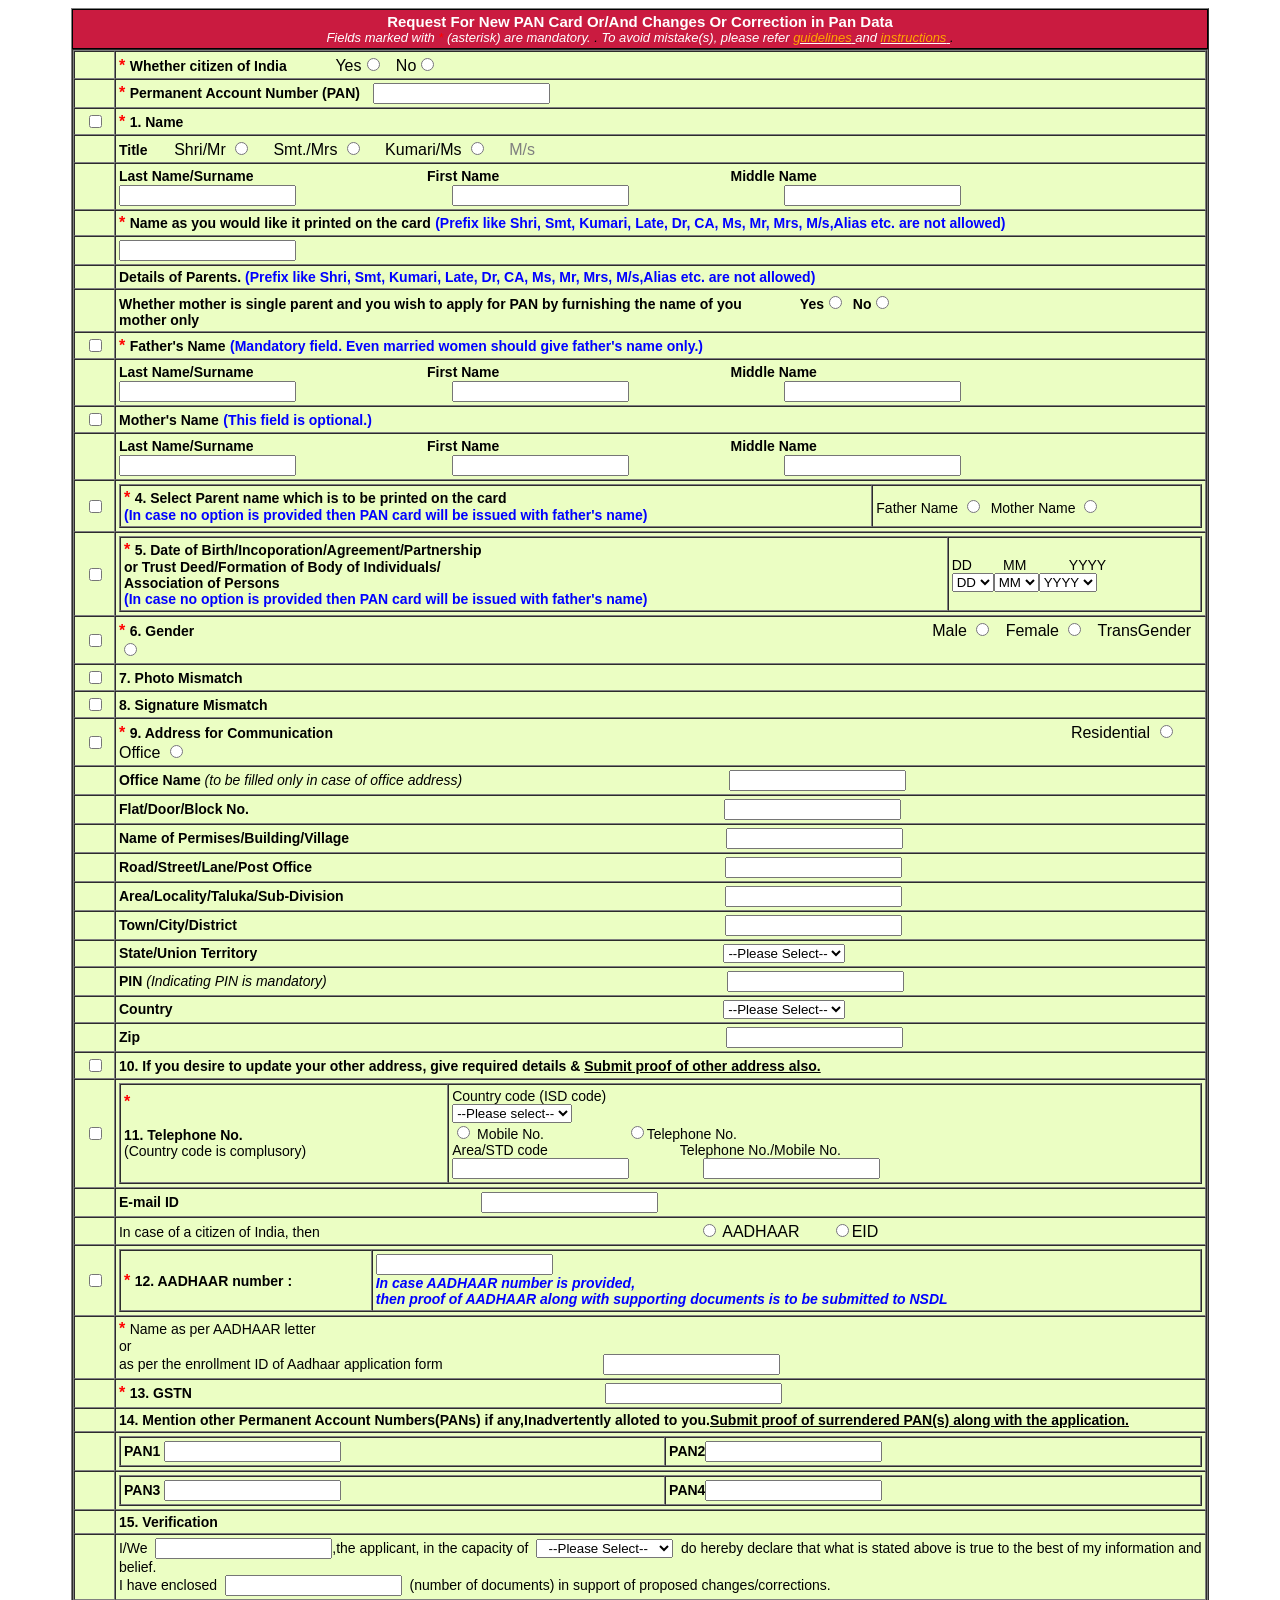
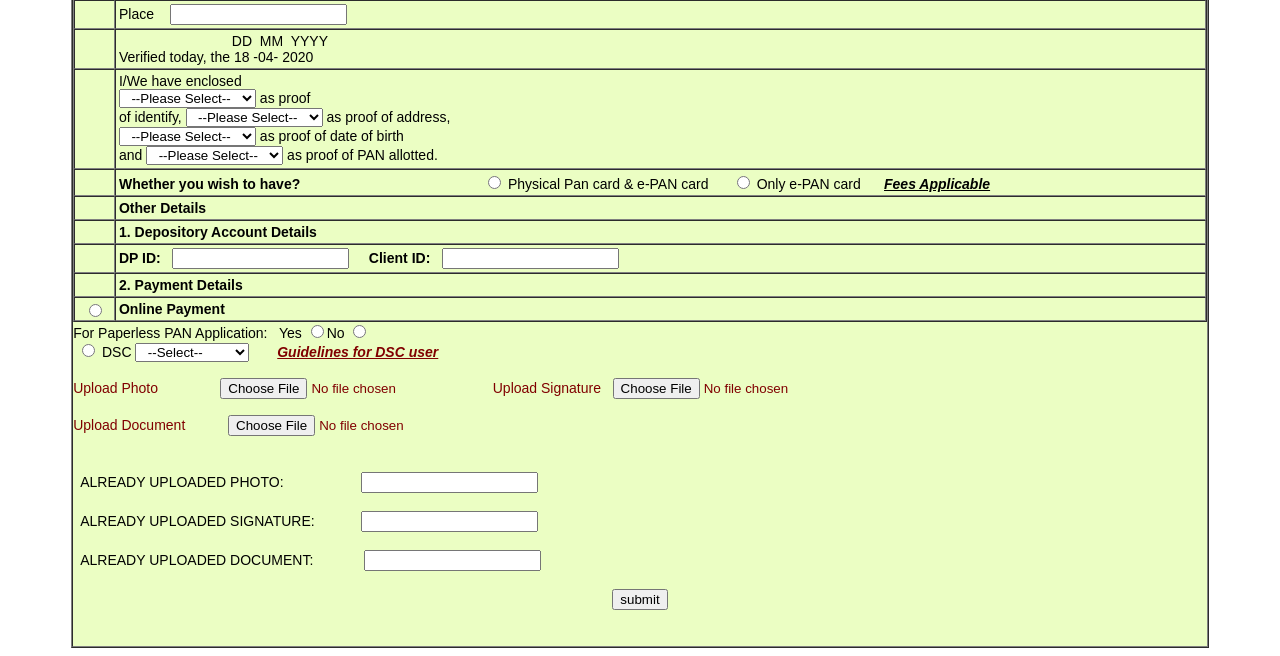
<file: Task_05/panCard.html>
<html>

<head>
	<title>New PAN card or/And changes or correction in Pan Data</title>
	<style>
		.header {
			border: 1px solid black;
			background-color: #ca1b40;
			color: white;
			height: 40px;
			font-family: Helvetica, Arial, sans-serif;
			font-size: 15;
		}

		body {
			font-family: Helvetica, Arial, sans-serif;
		}
	</style>
</head>

<body>
	<table width="90%" border="1px solid black" cellpadding="0" cellspacing="0" align="center"
		style="background-color:#EBFEC3">
		<tr>
			<td class="header" colspan="2" align="center"><b>Request For New PAN Card Or/And Changes Or Correction in
					Pan Data</b><br>
				<font style="font-size:13"><i>Fields marked with <font style="color:red">*</font> (asterisk) are
						mandatory.<font style="color:black"> .</font> To avoid mistake(s), please refer <u>
							<font style="color:orange">guidelines</font>
						</u> and <u>
							<font style="color:orange">instructions</font>
						</u>
						<font style="color:black">.</font><i></font>
			</td>
		</tr>
		<tr>
			<td COLSPAN='2'>
				<table WIDTH='100%' BORDER='1' CELLSPACING='0' CELLPADDING='3' style="background-color:#EBFEC3">
					<tr>
						<td width='2%'></td>
						<td width='60%'><B>
								<font style="color:red">*</font>
								<font style="font-size:14px"> Whether citizen of India</font>
							</B>&nbsp;&nbsp;&nbsp;&nbsp;&nbsp;&nbsp;&nbsp;&nbsp;&nbsp;
							Yes<input type="radio">&nbsp;&nbsp;
							No<input type="radio">
						</td>
					</tr>
					<tr>
						<td width='2%'></td>
						<td width='60%'><B>
								<font style="color:red">*</font>
								<font style="font-size:14px"> Permanent Account Number (PAN)</font>
							</B>&nbsp;
							<input type="textbox">
						</td>
					</tr>
					<tr>
						<td width='2%'>
							<center><input type="checkbox"></center>
						</td>
						<td width='60%'><B>
								<font style="color:red">*</font>
								<font style="font-size:14px"> 1. Name</font>
							</B>
						</td>
					</tr>
					<tr>
						<td width='2%'></td>
						<td width='60%'><B>
								<font style="font-size:14px">Title</font>
							</B>&nbsp;&nbsp;&nbsp;&nbsp;
							Shri/Mr&nbsp;<input type="radio">&nbsp;&nbsp;&nbsp;&nbsp;
							Smt./Mrs&nbsp;<input type="radio">&nbsp;&nbsp;&nbsp;&nbsp;
							Kumari/Ms&nbsp;<input type="radio">&nbsp;&nbsp;&nbsp;&nbsp;
							<font style="color:grey">M/s
						</td>
					</tr>
					<tr>
						<td width='2%'></td>
						<td width='60%'><B>
								<font style="font-size:14px"> Last Name/Surname</font>
							</B>&nbsp;&nbsp;&nbsp;&nbsp;&nbsp;&nbsp;&nbsp;&nbsp;&nbsp;&nbsp;&nbsp;&nbsp;&nbsp;&nbsp;&nbsp;&nbsp;&nbsp;&nbsp;&nbsp;&nbsp;&nbsp;&nbsp;&nbsp;&nbsp;&nbsp;&nbsp;&nbsp;&nbsp;&nbsp;&nbsp;&nbsp;&nbsp;&nbsp;&nbsp;&nbsp;&nbsp;&nbsp;<B>
								<font style="font-size:14px"> First Name</font>
							</B>&nbsp;&nbsp;&nbsp;&nbsp;&nbsp;&nbsp;&nbsp;&nbsp;&nbsp;&nbsp;&nbsp;&nbsp;&nbsp;&nbsp;&nbsp;&nbsp;&nbsp;&nbsp;&nbsp;&nbsp;&nbsp;&nbsp;&nbsp;&nbsp;&nbsp;&nbsp;&nbsp;&nbsp;&nbsp;&nbsp;&nbsp;&nbsp;&nbsp;&nbsp;&nbsp;&nbsp;&nbsp;&nbsp;&nbsp;&nbsp;&nbsp;&nbsp;&nbsp;&nbsp;&nbsp;&nbsp;&nbsp;&nbsp;&nbsp;&nbsp;<B>
								<font style="font-size:14px"> Middle Name</font>
							</B><br>
							<input
								type="textbox">&nbsp;&nbsp;&nbsp;&nbsp;&nbsp;&nbsp;&nbsp;&nbsp;&nbsp;&nbsp;&nbsp;&nbsp;&nbsp;&nbsp;&nbsp;&nbsp;&nbsp;&nbsp;&nbsp;&nbsp;&nbsp;&nbsp;&nbsp;&nbsp;&nbsp;&nbsp;&nbsp;&nbsp;&nbsp;&nbsp;&nbsp;&nbsp;&nbsp;&nbsp;&nbsp;<input
								type="textbox">&nbsp;&nbsp;&nbsp;&nbsp;&nbsp;&nbsp;&nbsp;&nbsp;&nbsp;&nbsp;&nbsp;&nbsp;&nbsp;&nbsp;&nbsp;&nbsp;&nbsp;&nbsp;&nbsp;&nbsp;&nbsp;&nbsp;&nbsp;&nbsp;&nbsp;&nbsp;&nbsp;&nbsp;&nbsp;&nbsp;&nbsp;&nbsp;&nbsp;&nbsp;&nbsp;<input
								type="textbox">
						</td>
					</tr>
					<tr>
						<td width='2%'></td>
						<td width='60%'><B>
								<font style="color:red">*</font>
								<font style="font-size:14px"> Name as you would like it printed on the card</font>
								<font style="font-size:14px;color:blue"> (Prefix like Shri, Smt, Kumari, Late, Dr, CA,
									Ms, Mr, Mrs, M/s,Alias etc. are not allowed)</font>
							</B>
						</td>
					</tr>
					<tr>
						<td width='2%'></td>
						<td><input type="textbox">
						</td>
					</tr>
					<tr>
						<td width='2%'></td>
						<td width='60%'><B>
								<font style="font-size:14px"> Details of Parents. </font>
								<font style="color:blue;font-size:14px"> (Prefix like Shri, Smt, Kumari, Late, Dr, CA,
									Ms, Mr, Mrs, M/s,Alias etc. are not allowed)</font>
							</B>
						</td>
					</tr>
					<tr>
						<td width='2%'></td>
						<td width='60%'><B>
								<font style="font-size:14px"> Whether mother is single parent and you wish to apply for
									PAN by furnishing the name of you
									&nbsp;&nbsp;&nbsp;&nbsp;&nbsp;&nbsp;&nbsp;&nbsp;&nbsp;&nbsp;&nbsp;&nbsp;&nbsp;&nbsp;Yes<input
										type="radio">&nbsp;&nbsp;No<input type="radio">&nbsp;&nbsp;<br> mother only
								</font>
							</B>
						</td>
					</tr>
					<tr>
						<td width='2%'>
							<center><input type="checkbox"></center>
						</td>
						<td width='60%'><B>
								<font style="color:red">*</font>
								<font style="font-size:14px"> Father's Name</font>
								<font style="color:blue;font-size:14px">(Mandatory field. Even married women should give
									father's name only.)</font>
							</B>
						</td>
					</tr>
					<tr>
						<td width='2%'></td>
						<td width='60%'><B>
								<font style="font-size:14px"> Last Name/Surname</font>
							</B>&nbsp;&nbsp;&nbsp;&nbsp;&nbsp;&nbsp;&nbsp;&nbsp;&nbsp;&nbsp;&nbsp;&nbsp;&nbsp;&nbsp;&nbsp;&nbsp;&nbsp;&nbsp;&nbsp;&nbsp;&nbsp;&nbsp;&nbsp;&nbsp;&nbsp;&nbsp;&nbsp;&nbsp;&nbsp;&nbsp;&nbsp;&nbsp;&nbsp;&nbsp;&nbsp;&nbsp;&nbsp;<B>
								<font style="font-size:14px"> First Name</font>
							</B>&nbsp;&nbsp;&nbsp;&nbsp;&nbsp;&nbsp;&nbsp;&nbsp;&nbsp;&nbsp;&nbsp;&nbsp;&nbsp;&nbsp;&nbsp;&nbsp;&nbsp;&nbsp;&nbsp;&nbsp;&nbsp;&nbsp;&nbsp;&nbsp;&nbsp;&nbsp;&nbsp;&nbsp;&nbsp;&nbsp;&nbsp;&nbsp;&nbsp;&nbsp;&nbsp;&nbsp;&nbsp;&nbsp;&nbsp;&nbsp;&nbsp;&nbsp;&nbsp;&nbsp;&nbsp;&nbsp;&nbsp;&nbsp;&nbsp;&nbsp;<B>
								<font style="font-size:14px"> Middle Name</font>
							</B><br>
							<input
								type="textbox">&nbsp;&nbsp;&nbsp;&nbsp;&nbsp;&nbsp;&nbsp;&nbsp;&nbsp;&nbsp;&nbsp;&nbsp;&nbsp;&nbsp;&nbsp;&nbsp;&nbsp;&nbsp;&nbsp;&nbsp;&nbsp;&nbsp;&nbsp;&nbsp;&nbsp;&nbsp;&nbsp;&nbsp;&nbsp;&nbsp;&nbsp;&nbsp;&nbsp;&nbsp;&nbsp;<input
								type="textbox">&nbsp;&nbsp;&nbsp;&nbsp;&nbsp;&nbsp;&nbsp;&nbsp;&nbsp;&nbsp;&nbsp;&nbsp;&nbsp;&nbsp;&nbsp;&nbsp;&nbsp;&nbsp;&nbsp;&nbsp;&nbsp;&nbsp;&nbsp;&nbsp;&nbsp;&nbsp;&nbsp;&nbsp;&nbsp;&nbsp;&nbsp;&nbsp;&nbsp;&nbsp;&nbsp;<input
								type="textbox">
						</td>
					</tr>
					<tr>
						<td width='2%'>
							<center><input type="checkbox"></center>
						</td>
						<td width='60%'><B>
								<font style="font-size:14px"> Mother's Name</font>
								<font style="color:blue;font-size:14px">(This field is optional.)</font>
							</B>
						</td>
					</tr>
					<tr>
						<td width='2%'></td>
						<td width='60%'><B>
								<font style="font-size:14px"> Last Name/Surname</font>
							</B>&nbsp;&nbsp;&nbsp;&nbsp;&nbsp;&nbsp;&nbsp;&nbsp;&nbsp;&nbsp;&nbsp;&nbsp;&nbsp;&nbsp;&nbsp;&nbsp;&nbsp;&nbsp;&nbsp;&nbsp;&nbsp;&nbsp;&nbsp;&nbsp;&nbsp;&nbsp;&nbsp;&nbsp;&nbsp;&nbsp;&nbsp;&nbsp;&nbsp;&nbsp;&nbsp;&nbsp;&nbsp;<B>
								<font style="font-size:14px"> First Name</font>
							</B>&nbsp;&nbsp;&nbsp;&nbsp;&nbsp;&nbsp;&nbsp;&nbsp;&nbsp;&nbsp;&nbsp;&nbsp;&nbsp;&nbsp;&nbsp;&nbsp;&nbsp;&nbsp;&nbsp;&nbsp;&nbsp;&nbsp;&nbsp;&nbsp;&nbsp;&nbsp;&nbsp;&nbsp;&nbsp;&nbsp;&nbsp;&nbsp;&nbsp;&nbsp;&nbsp;&nbsp;&nbsp;&nbsp;&nbsp;&nbsp;&nbsp;&nbsp;&nbsp;&nbsp;&nbsp;&nbsp;&nbsp;&nbsp;&nbsp;&nbsp;<B>
								<font style="font-size:14px"> Middle Name</font>
							</B><br>
							<input
								type="textbox">&nbsp;&nbsp;&nbsp;&nbsp;&nbsp;&nbsp;&nbsp;&nbsp;&nbsp;&nbsp;&nbsp;&nbsp;&nbsp;&nbsp;&nbsp;&nbsp;&nbsp;&nbsp;&nbsp;&nbsp;&nbsp;&nbsp;&nbsp;&nbsp;&nbsp;&nbsp;&nbsp;&nbsp;&nbsp;&nbsp;&nbsp;&nbsp;&nbsp;&nbsp;&nbsp;<input
								type="textbox">&nbsp;&nbsp;&nbsp;&nbsp;&nbsp;&nbsp;&nbsp;&nbsp;&nbsp;&nbsp;&nbsp;&nbsp;&nbsp;&nbsp;&nbsp;&nbsp;&nbsp;&nbsp;&nbsp;&nbsp;&nbsp;&nbsp;&nbsp;&nbsp;&nbsp;&nbsp;&nbsp;&nbsp;&nbsp;&nbsp;&nbsp;&nbsp;&nbsp;&nbsp;&nbsp;<input
								type="textbox">
						</td>
					</tr>
					<tr>
						<td width='2%'>
							<center><input type="checkbox"></center>
						</td>
						<td width='60%' <td width='60%' COLSPAN='2'>
							<TABLE WIDTH='100%' BORDER='1' CELLSPACING='0' CELLPADDING='3'>
								<tr>
									<td><B>
											<font style="color:red">*</font>
											<font style="font-size:14px"> 4. Select Parent name which is to be printed
												on the card</font><br>
											<font style="color:blue;font-size:14px">(In case no option is provided then
												PAN card will be issued with father's name)</font>
										</B></td>
									<td>
										<font style="font-size:14px">Father Name&nbsp;<input
												type="radio">&nbsp;&nbsp;Mother Name&nbsp;</font><input
											type="radio"><br>
									</td>
						</td>
					</tr>
				</table>
		<tr>
			<td width='2%'>
				<center><input type="checkbox"></center>
			</td>
			<td width='60%' <td width='60%' COLSPAN='2'>
				<TABLE WIDTH='100%' BORDER='1' CELLSPACING='0' CELLPADDING='3'>
					<tr>
						<td><B>
								<font style="color:red">*</font>
								<font style="font-size:14px"> 5. Date of Birth/Incoporation/Agreement/Partnership<br>or
									Trust Deed/Formation of Body of Individuals/<br>Association of Persons</font><br>
								<font style="color:blue;font-size:14px">(In case no option is provided then PAN card
									will be issued with father's name)</font>
							</B></td>
						<td>
							<font style="font-size:14px">
								DD&nbsp;&nbsp;&nbsp;&nbsp;&nbsp;&nbsp;&nbsp;&nbsp;MM&nbsp;&nbsp;&nbsp;&nbsp;&nbsp;&nbsp;&nbsp;&nbsp;&nbsp;&nbsp;&nbsp;YYYY<br><select>
									<option>DD</option>
								</select><select>
									<option>MM</option>
								</select><select>
									<option>YYYY</option>
								</select>
						</td>
			</td>
		</tr>
	</table>
	<tr>
		<td width='2%'>
			<center><input type="checkbox"></center>
		</td>
		<td width='60%'><B>
				<font style="color:red">*</font>
				<font style="font-size:14px">6. Gender</font>
			</B>&nbsp;&nbsp;&nbsp;&nbsp;&nbsp;&nbsp;&nbsp;&nbsp;&nbsp;&nbsp;&nbsp;&nbsp;&nbsp;&nbsp;&nbsp;&nbsp;&nbsp;&nbsp;&nbsp;&nbsp;&nbsp;&nbsp;&nbsp;&nbsp;&nbsp;&nbsp;&nbsp;&nbsp;&nbsp;&nbsp;&nbsp;&nbsp;&nbsp;&nbsp;&nbsp;&nbsp;&nbsp;&nbsp;&nbsp;&nbsp;&nbsp;&nbsp;&nbsp;&nbsp;&nbsp;&nbsp;&nbsp;&nbsp;&nbsp;&nbsp;&nbsp;&nbsp;&nbsp;&nbsp;&nbsp;&nbsp;&nbsp;&nbsp;&nbsp;&nbsp;&nbsp;&nbsp;&nbsp;&nbsp;&nbsp;&nbsp;&nbsp;&nbsp;&nbsp;&nbsp;&nbsp;&nbsp;&nbsp;&nbsp;&nbsp;&nbsp;&nbsp;&nbsp;&nbsp;&nbsp;&nbsp;&nbsp;&nbsp;&nbsp;&nbsp;&nbsp;&nbsp;&nbsp;&nbsp;&nbsp;&nbsp;&nbsp;&nbsp;&nbsp;&nbsp;&nbsp;&nbsp;&nbsp;&nbsp;&nbsp;&nbsp;&nbsp;&nbsp;&nbsp;&nbsp;&nbsp;&nbsp;&nbsp;&nbsp;&nbsp;&nbsp;&nbsp;&nbsp;&nbsp;&nbsp;&nbsp;&nbsp;&nbsp;&nbsp;&nbsp;&nbsp;&nbsp;&nbsp;&nbsp;&nbsp;&nbsp;&nbsp;&nbsp;&nbsp;&nbsp;&nbsp;&nbsp;&nbsp;&nbsp;&nbsp;&nbsp;&nbsp;&nbsp;&nbsp;&nbsp;&nbsp;&nbsp;&nbsp;&nbsp;&nbsp;&nbsp;&nbsp;&nbsp;&nbsp;&nbsp;&nbsp;&nbsp;&nbsp;&nbsp;&nbsp;&nbsp;&nbsp;&nbsp;&nbsp;&nbsp;&nbsp;&nbsp;&nbsp;&nbsp;
			Male&nbsp;<input type="radio">&nbsp;&nbsp;
			Female&nbsp;<input type="radio">&nbsp;&nbsp;
			TransGender&nbsp;<input type="radio">&nbsp;&nbsp;
		</td>
	</tr>
	<tr>
		<td width='2%'>
			<center><input type="checkbox"></center>
		</td>
		<td width='60%'><B>
				<font style="font-size:14px">7. Photo Mismatch</font>
			</B>
		</td>
	</tr>
	<tr>
		<td width='2%'>
			<center><input type="checkbox"></center>
		</td>
		<td width='60%'><B>
				<font style="font-size:14px">8. Signature Mismatch</font>
			</B>
		</td>
	</tr>
	<tr>
		<td width='2%'>
			<center><input type="checkbox"></center>
		</td>
		<td width='60%'><B>
				<font style="color:red">*</font>
				<font style="font-size:14px">9. Address for Communication</font>
			</B>&nbsp;&nbsp;&nbsp;&nbsp;&nbsp;&nbsp;&nbsp;&nbsp;&nbsp;&nbsp;&nbsp;&nbsp;&nbsp;&nbsp;&nbsp;&nbsp;&nbsp;&nbsp;&nbsp;&nbsp;&nbsp;&nbsp;&nbsp;&nbsp;&nbsp;&nbsp;&nbsp;&nbsp;&nbsp;&nbsp;&nbsp;&nbsp;&nbsp;&nbsp;&nbsp;&nbsp;&nbsp;&nbsp;&nbsp;&nbsp;&nbsp;&nbsp;&nbsp;&nbsp;&nbsp;&nbsp;&nbsp;&nbsp;&nbsp;&nbsp;&nbsp;&nbsp;&nbsp;&nbsp;&nbsp;&nbsp;&nbsp;&nbsp;&nbsp;&nbsp;&nbsp;&nbsp;&nbsp;&nbsp;&nbsp;&nbsp;&nbsp;&nbsp;&nbsp;&nbsp;&nbsp;&nbsp;&nbsp;&nbsp;&nbsp;&nbsp;&nbsp;&nbsp;&nbsp;&nbsp;&nbsp;&nbsp;&nbsp;&nbsp;&nbsp;&nbsp;&nbsp;&nbsp;&nbsp;&nbsp;&nbsp;&nbsp;&nbsp;&nbsp;&nbsp;&nbsp;&nbsp;&nbsp;&nbsp;&nbsp;&nbsp;&nbsp;&nbsp;&nbsp;&nbsp;&nbsp;&nbsp;&nbsp;&nbsp;&nbsp;&nbsp;&nbsp;&nbsp;&nbsp;&nbsp;&nbsp;&nbsp;&nbsp;&nbsp;&nbsp;&nbsp;&nbsp;&nbsp;&nbsp;&nbsp;&nbsp;&nbsp;&nbsp;&nbsp;&nbsp;&nbsp;&nbsp;&nbsp;&nbsp;&nbsp;&nbsp;&nbsp;&nbsp;&nbsp;&nbsp;&nbsp;&nbsp;&nbsp;&nbsp;&nbsp;&nbsp;&nbsp;&nbsp;&nbsp;&nbsp;&nbsp;&nbsp;&nbsp;&nbsp;&nbsp;&nbsp;&nbsp;&nbsp;&nbsp;&nbsp;&nbsp;&nbsp;&nbsp;&nbsp;
			Residential&nbsp;<input type="radio">&nbsp;&nbsp;
			Office&nbsp;<input type="radio">&nbsp;&nbsp;
		</td>
	</tr>
	<tr>
		<td width='2%'></td>
		<td width='60%'><B>
				<font style="font-size:14px">Office Name
			</B><i>(to be filled only in case of office address)</i></font>
			&nbsp;&nbsp;&nbsp;&nbsp;&nbsp;&nbsp;&nbsp;&nbsp;&nbsp;&nbsp;&nbsp;&nbsp;&nbsp;&nbsp;&nbsp;&nbsp;&nbsp;&nbsp;&nbsp;&nbsp;&nbsp;&nbsp;&nbsp;&nbsp;&nbsp;&nbsp;&nbsp;&nbsp;&nbsp;&nbsp;&nbsp;&nbsp;&nbsp;&nbsp;&nbsp;&nbsp;&nbsp;&nbsp;&nbsp;&nbsp;&nbsp;&nbsp;&nbsp;&nbsp;&nbsp;&nbsp;&nbsp;&nbsp;&nbsp;&nbsp;&nbsp;&nbsp;&nbsp;&nbsp;&nbsp;&nbsp;&nbsp;&nbsp;
			<input type="textbox"></td>
	</tr>
	<tr>
		<td width='2%'></td>
		<td width='60%'><B>
				<font style="font-size:14px">Flat/Door/Block No.
			</B></font>
			&nbsp;&nbsp;&nbsp;&nbsp;&nbsp;&nbsp;&nbsp;&nbsp;&nbsp;&nbsp;&nbsp;&nbsp;&nbsp;&nbsp;&nbsp;&nbsp;&nbsp;&nbsp;&nbsp;&nbsp;&nbsp;&nbsp;&nbsp;&nbsp;&nbsp;&nbsp;&nbsp;&nbsp;&nbsp;&nbsp;&nbsp;&nbsp;&nbsp;&nbsp;&nbsp;&nbsp;&nbsp;&nbsp;&nbsp;&nbsp;&nbsp;&nbsp;&nbsp;&nbsp;&nbsp;&nbsp;&nbsp;&nbsp;&nbsp;&nbsp;&nbsp;&nbsp;&nbsp;&nbsp;&nbsp;&nbsp;&nbsp;&nbsp;&nbsp;&nbsp;&nbsp;&nbsp;&nbsp;&nbsp;&nbsp;&nbsp;&nbsp;&nbsp;&nbsp;&nbsp;&nbsp;&nbsp;&nbsp;&nbsp;&nbsp;&nbsp;&nbsp;&nbsp;&nbsp;&nbsp;&nbsp;&nbsp;&nbsp;&nbsp;&nbsp;&nbsp;&nbsp;&nbsp;&nbsp;&nbsp;&nbsp;&nbsp;&nbsp;&nbsp;&nbsp;&nbsp;&nbsp;&nbsp;&nbsp;&nbsp;&nbsp;&nbsp;&nbsp;&nbsp;&nbsp;
			<input type="textbox"></td>
	</tr>
	<tr>
		<td width='2%'></td>
		<td width='60%'><B>
				<font style="font-size:14px">Name of Permises/Building/Village
			</B></font>
			&nbsp;&nbsp;&nbsp;&nbsp;&nbsp;&nbsp;&nbsp;&nbsp;&nbsp;&nbsp;&nbsp;&nbsp;&nbsp;&nbsp;&nbsp;&nbsp;&nbsp;&nbsp;&nbsp;&nbsp;&nbsp;&nbsp;&nbsp;&nbsp;&nbsp;&nbsp;&nbsp;&nbsp;&nbsp;&nbsp;&nbsp;&nbsp;&nbsp;&nbsp;&nbsp;&nbsp;&nbsp;&nbsp;&nbsp;&nbsp;&nbsp;&nbsp;&nbsp;&nbsp;&nbsp;&nbsp;&nbsp;&nbsp;&nbsp;&nbsp;&nbsp;&nbsp;&nbsp;&nbsp;&nbsp;&nbsp;&nbsp;&nbsp;&nbsp;&nbsp;&nbsp;&nbsp;&nbsp;&nbsp;&nbsp;&nbsp;&nbsp;&nbsp;&nbsp;&nbsp;&nbsp;&nbsp;&nbsp;&nbsp;&nbsp;&nbsp;&nbsp;&nbsp;&nbsp;&nbsp;&nbsp;&nbsp;&nbsp;
			<input type="textbox"></td>
	</tr>
	<tr>
		<td width='2%'></td>
		<td width='60%'><B>
				<font style="font-size:14px">Road/Street/Lane/Post Office
			</B></font>
			&nbsp;&nbsp;&nbsp;&nbsp;&nbsp;&nbsp;&nbsp;&nbsp;&nbsp;&nbsp;&nbsp;&nbsp;&nbsp;&nbsp;&nbsp;&nbsp;&nbsp;&nbsp;&nbsp;&nbsp;&nbsp;&nbsp;&nbsp;&nbsp;&nbsp;&nbsp;&nbsp;&nbsp;&nbsp;&nbsp;&nbsp;&nbsp;&nbsp;&nbsp;&nbsp;&nbsp;&nbsp;&nbsp;&nbsp;&nbsp;&nbsp;&nbsp;&nbsp;&nbsp;&nbsp;&nbsp;&nbsp;&nbsp;&nbsp;&nbsp;&nbsp;&nbsp;&nbsp;&nbsp;&nbsp;&nbsp;&nbsp;&nbsp;&nbsp;&nbsp;&nbsp;&nbsp;&nbsp;&nbsp;&nbsp;&nbsp;&nbsp;&nbsp;&nbsp;&nbsp;&nbsp;&nbsp;&nbsp;&nbsp;&nbsp;&nbsp;&nbsp;&nbsp;&nbsp;&nbsp;&nbsp;&nbsp;&nbsp;&nbsp;&nbsp;&nbsp;&nbsp;&nbsp;&nbsp;&nbsp;&nbsp;
			<input type="textbox"></td>
	</tr>
	<tr>
		<td width='2%'></td>
		<td width='60%'><B>
				<font style="font-size:14px">Area/Locality/Taluka/Sub-Division
			</B></font>
			&nbsp;&nbsp;&nbsp;&nbsp;&nbsp;&nbsp;&nbsp;&nbsp;&nbsp;&nbsp;&nbsp;&nbsp;&nbsp;&nbsp;&nbsp;&nbsp;&nbsp;&nbsp;&nbsp;&nbsp;&nbsp;&nbsp;&nbsp;&nbsp;&nbsp;&nbsp;&nbsp;&nbsp;&nbsp;&nbsp;&nbsp;&nbsp;&nbsp;&nbsp;&nbsp;&nbsp;&nbsp;&nbsp;&nbsp;&nbsp;&nbsp;&nbsp;&nbsp;&nbsp;&nbsp;&nbsp;&nbsp;&nbsp;&nbsp;&nbsp;&nbsp;&nbsp;&nbsp;&nbsp;&nbsp;&nbsp;&nbsp;&nbsp;&nbsp;&nbsp;&nbsp;&nbsp;&nbsp;&nbsp;&nbsp;&nbsp;&nbsp;&nbsp;&nbsp;&nbsp;&nbsp;&nbsp;&nbsp;&nbsp;&nbsp;&nbsp;&nbsp;&nbsp;&nbsp;&nbsp;&nbsp;&nbsp;&nbsp;&nbsp;
			<input type="textbox"></td>
	</tr>
	<tr>
		<td width='2%'></td>
		<td width='60%'><B>
				<font style="font-size:14px">Town/City/District
			</B></font>
			&nbsp;&nbsp;&nbsp;&nbsp;&nbsp;&nbsp;&nbsp;&nbsp;&nbsp;&nbsp;&nbsp;&nbsp;&nbsp;&nbsp;&nbsp;&nbsp;&nbsp;&nbsp;&nbsp;&nbsp;&nbsp;&nbsp;&nbsp;&nbsp;&nbsp;&nbsp;&nbsp;&nbsp;&nbsp;&nbsp;&nbsp;&nbsp;&nbsp;&nbsp;&nbsp;&nbsp;&nbsp;&nbsp;&nbsp;&nbsp;&nbsp;&nbsp;&nbsp;&nbsp;&nbsp;&nbsp;&nbsp;&nbsp;&nbsp;&nbsp;&nbsp;&nbsp;&nbsp;&nbsp;&nbsp;&nbsp;&nbsp;&nbsp;&nbsp;&nbsp;&nbsp;&nbsp;&nbsp;&nbsp;&nbsp;&nbsp;&nbsp;&nbsp;&nbsp;&nbsp;&nbsp;&nbsp;&nbsp;&nbsp;&nbsp;&nbsp;&nbsp;&nbsp;&nbsp;&nbsp;&nbsp;&nbsp;&nbsp;&nbsp;&nbsp;&nbsp;&nbsp;&nbsp;&nbsp;&nbsp;&nbsp;&nbsp;&nbsp;&nbsp;&nbsp;&nbsp;&nbsp;&nbsp;&nbsp;&nbsp;&nbsp;&nbsp;&nbsp;&nbsp;&nbsp;&nbsp;&nbsp;&nbsp;
			<input type="textbox"></td>
	</tr>
	<tr>
		<td width='2%'></td>
		<td width='60%'><B>
				<font style="font-size:14px">State/Union Territory
			</B></font>
			&nbsp;&nbsp;&nbsp;&nbsp;&nbsp;&nbsp;&nbsp;&nbsp;&nbsp;&nbsp;&nbsp;&nbsp;&nbsp;&nbsp;&nbsp;&nbsp;&nbsp;&nbsp;&nbsp;&nbsp;&nbsp;&nbsp;&nbsp;&nbsp;&nbsp;&nbsp;&nbsp;&nbsp;&nbsp;&nbsp;&nbsp;&nbsp;&nbsp;&nbsp;&nbsp;&nbsp;&nbsp;&nbsp;&nbsp;&nbsp;&nbsp;&nbsp;&nbsp;&nbsp;&nbsp;&nbsp;&nbsp;&nbsp;&nbsp;&nbsp;&nbsp;&nbsp;&nbsp;&nbsp;&nbsp;&nbsp;&nbsp;&nbsp;&nbsp;&nbsp;&nbsp;&nbsp;&nbsp;&nbsp;&nbsp;&nbsp;&nbsp;&nbsp;&nbsp;&nbsp;&nbsp;&nbsp;&nbsp;&nbsp;&nbsp;&nbsp;&nbsp;&nbsp;&nbsp;&nbsp;&nbsp;&nbsp;&nbsp;&nbsp;&nbsp;&nbsp;&nbsp;&nbsp;&nbsp;&nbsp;&nbsp;&nbsp;&nbsp;&nbsp;&nbsp;&nbsp;&nbsp;&nbsp;&nbsp;&nbsp;&nbsp;&nbsp;&nbsp;
			<select>
				<option>--Please Select--</option>
			</select></td>
	</tr>
	<tr>
		<td width='2%'></td>
		<td width='60%'><B>
				<font style="font-size:14px">PIN
			</B><i>(Indicating PIN is mandatory)</i></font>
			&nbsp;&nbsp;&nbsp;&nbsp;&nbsp;&nbsp;&nbsp;&nbsp;&nbsp;&nbsp;&nbsp;&nbsp;&nbsp;&nbsp;&nbsp;&nbsp;&nbsp;&nbsp;&nbsp;&nbsp;&nbsp;&nbsp;&nbsp;&nbsp;&nbsp;&nbsp;&nbsp;&nbsp;&nbsp;&nbsp;&nbsp;&nbsp;&nbsp;&nbsp;&nbsp;&nbsp;&nbsp;&nbsp;&nbsp;&nbsp;&nbsp;&nbsp;&nbsp;&nbsp;&nbsp;&nbsp;&nbsp;&nbsp;&nbsp;&nbsp;&nbsp;&nbsp;&nbsp;&nbsp;&nbsp;&nbsp;&nbsp;&nbsp;&nbsp;&nbsp;&nbsp;&nbsp;&nbsp;&nbsp;&nbsp;&nbsp;&nbsp;&nbsp;&nbsp;&nbsp;&nbsp;&nbsp;&nbsp;&nbsp;&nbsp;&nbsp;&nbsp;&nbsp;&nbsp;&nbsp;&nbsp;&nbsp;&nbsp;&nbsp;&nbsp;&nbsp;&nbsp;&nbsp;
			<input type="textbox"></td>
	</tr>
	<tr>
		<td width='2%'></td>
		<td width='60%'><B>
				<font style="font-size:14px">Country
			</b></font>
			&nbsp;&nbsp;&nbsp;&nbsp;&nbsp;&nbsp;&nbsp;&nbsp;&nbsp;&nbsp;&nbsp;&nbsp;&nbsp;&nbsp;&nbsp;&nbsp;&nbsp;&nbsp;&nbsp;&nbsp;&nbsp;&nbsp;&nbsp;&nbsp;&nbsp;&nbsp;&nbsp;&nbsp;&nbsp;&nbsp;&nbsp;&nbsp;&nbsp;&nbsp;&nbsp;&nbsp;&nbsp;&nbsp;&nbsp;&nbsp;&nbsp;&nbsp;&nbsp;&nbsp;&nbsp;&nbsp;&nbsp;&nbsp;&nbsp;&nbsp;&nbsp;&nbsp;&nbsp;&nbsp;&nbsp;&nbsp;&nbsp;&nbsp;&nbsp;&nbsp;&nbsp;&nbsp;&nbsp;&nbsp;&nbsp;&nbsp;&nbsp;&nbsp;&nbsp;&nbsp;&nbsp;&nbsp;&nbsp;&nbsp;&nbsp;&nbsp;&nbsp;&nbsp;&nbsp;&nbsp;&nbsp;&nbsp;&nbsp;&nbsp;&nbsp;&nbsp;&nbsp;&nbsp;&nbsp;&nbsp;&nbsp;&nbsp;&nbsp;&nbsp;&nbsp;&nbsp;&nbsp;&nbsp;&nbsp;&nbsp;&nbsp;&nbsp;&nbsp;&nbsp;&nbsp;&nbsp;&nbsp;&nbsp;&nbsp;&nbsp;&nbsp;&nbsp;&nbsp;&nbsp;&nbsp;&nbsp;&nbsp;&nbsp;&nbsp;&nbsp;&nbsp;&nbsp;
			<select>
				<option>--Please Select--</option>
			</select></td>
	</tr>
	<tr>
		<td width='2%'></td>
		<td width='60%'><B>
				<font style="font-size:14px">Zip
			</B></font>
			&nbsp;&nbsp;&nbsp;&nbsp;&nbsp;&nbsp;&nbsp;&nbsp;&nbsp;&nbsp;&nbsp;&nbsp;&nbsp;&nbsp;&nbsp;&nbsp;&nbsp;&nbsp;&nbsp;&nbsp;&nbsp;&nbsp;&nbsp;&nbsp;&nbsp;&nbsp;&nbsp;&nbsp;&nbsp;&nbsp;&nbsp;&nbsp;&nbsp;&nbsp;&nbsp;&nbsp;&nbsp;&nbsp;&nbsp;&nbsp;&nbsp;&nbsp;&nbsp;&nbsp;&nbsp;&nbsp;&nbsp;&nbsp;&nbsp;&nbsp;&nbsp;&nbsp;&nbsp;&nbsp;&nbsp;&nbsp;&nbsp;&nbsp;&nbsp;&nbsp;&nbsp;&nbsp;&nbsp;&nbsp;&nbsp;&nbsp;&nbsp;&nbsp;&nbsp;&nbsp;&nbsp;&nbsp;&nbsp;&nbsp;&nbsp;&nbsp;&nbsp;&nbsp;&nbsp;&nbsp;&nbsp;&nbsp;&nbsp;&nbsp;&nbsp;&nbsp;&nbsp;&nbsp;&nbsp;&nbsp;&nbsp;&nbsp;&nbsp;&nbsp;&nbsp;&nbsp;&nbsp;&nbsp;&nbsp;&nbsp;&nbsp;&nbsp;&nbsp;&nbsp;&nbsp;&nbsp;&nbsp;&nbsp;&nbsp;&nbsp;&nbsp;&nbsp;&nbsp;&nbsp;&nbsp;&nbsp;&nbsp;&nbsp;&nbsp;&nbsp;&nbsp;&nbsp;&nbsp;&nbsp;&nbsp;&nbsp;&nbsp;&nbsp;&nbsp;&nbsp;
			<input type="textbox"></td>
	</tr>
	<tr>
		<td width='2%'>
			<center><input type="checkbox"></center>
		</td>
		<td width='60%'><B>
				<font style="font-size:14px">10. If you desire to update your other address, give required details &
					<u>Submit proof of other address also.</u></font>
			</B>
		</td>
	</tr>
	<tr>
		<td width='2%'>
			<center><input type="checkbox"></center>
		</td>
		<td width='60%' <td width='60%' COLSPAN='2'>
			<TABLE WIDTH='100%' BORDER='1' CELLSPACING='0' CELLPADDING='3'>
				<tr>
					<td><B>
							<font style="color:red">*</font>
							<font style="font-size:14px"><br><br>11. Telephone No.<br>
						</b>(Country code is complusory)<br><br></font>
					</td>
					<td>
						<font style="font-size:14px">Country code (ISD code)<br><select>
								<option>--Please select--</option>
							</select><br><input type="radio">&nbsp;Mobile
							No.&nbsp;&nbsp;&nbsp;&nbsp;&nbsp;&nbsp;&nbsp;&nbsp;&nbsp;&nbsp;&nbsp;&nbsp;&nbsp;&nbsp;&nbsp;&nbsp;&nbsp;&nbsp;&nbsp;&nbsp;&nbsp;<input
								type="radio">Telephone No.<br>Area/STD
							code&nbsp;&nbsp;&nbsp;&nbsp;&nbsp;&nbsp;&nbsp;&nbsp;&nbsp;&nbsp;&nbsp;&nbsp;&nbsp;&nbsp;&nbsp;&nbsp;&nbsp;&nbsp;&nbsp;&nbsp;&nbsp;&nbsp;&nbsp;&nbsp;&nbsp;&nbsp;&nbsp;&nbsp;&nbsp;&nbsp;&nbsp;&nbsp;&nbsp;&nbsp;Telephone
							No./Mobile No.<br><input
								type="textbox">&nbsp;&nbsp;&nbsp;&nbsp;&nbsp;&nbsp;&nbsp;&nbsp;&nbsp;&nbsp;&nbsp;&nbsp;&nbsp;&nbsp;&nbsp;&nbsp;&nbsp;&nbsp;&nbsp;<input
								type="textbox"></font>
					</td>
		</td>
	</tr>
	</table>
	<tr>
		<td width='2%'></td>
		<td width='60%'><B>
				<font style="font-size:14px">E-mail ID
			</B></font>
			&nbsp;&nbsp;&nbsp;&nbsp;&nbsp;&nbsp;&nbsp;&nbsp;&nbsp;&nbsp;&nbsp;&nbsp;&nbsp;&nbsp;&nbsp;&nbsp;&nbsp;&nbsp;&nbsp;&nbsp;&nbsp;&nbsp;&nbsp;&nbsp;&nbsp;&nbsp;&nbsp;&nbsp;&nbsp;&nbsp;&nbsp;&nbsp;&nbsp;&nbsp;&nbsp;&nbsp;&nbsp;&nbsp;&nbsp;&nbsp;&nbsp;&nbsp;&nbsp;&nbsp;&nbsp;&nbsp;&nbsp;&nbsp;&nbsp;&nbsp;&nbsp;&nbsp;&nbsp;&nbsp;&nbsp;&nbsp;&nbsp;&nbsp;&nbsp;&nbsp;&nbsp;&nbsp;&nbsp;&nbsp;&nbsp;&nbsp;
			<input type="textbox"></td>
	</tr>
	<tr>
		<td width='2%'></td>
		<td width='60%'>
			<font style="font-size:14px">In case of a citizen of India, then</font>
			&nbsp;&nbsp;&nbsp;&nbsp;&nbsp;&nbsp;&nbsp;&nbsp;&nbsp;&nbsp;&nbsp;&nbsp;&nbsp;&nbsp;&nbsp;&nbsp;&nbsp;&nbsp;&nbsp;&nbsp;&nbsp;&nbsp;&nbsp;&nbsp;&nbsp;&nbsp;&nbsp;&nbsp;&nbsp;&nbsp;&nbsp;&nbsp;&nbsp;&nbsp;&nbsp;&nbsp;&nbsp;&nbsp;&nbsp;&nbsp;&nbsp;&nbsp;&nbsp;&nbsp;&nbsp;&nbsp;&nbsp;&nbsp;&nbsp;&nbsp;&nbsp;&nbsp;&nbsp;&nbsp;&nbsp;&nbsp;&nbsp;&nbsp;&nbsp;&nbsp;&nbsp;&nbsp;&nbsp;&nbsp;&nbsp;&nbsp;&nbsp;&nbsp;&nbsp;&nbsp;&nbsp;&nbsp;&nbsp;&nbsp;&nbsp;&nbsp;&nbsp;&nbsp;&nbsp;&nbsp;&nbsp;&nbsp;&nbsp;
			<input type="radio"> AADHAAR&nbsp;&nbsp;&nbsp;&nbsp;&nbsp;&nbsp;&nbsp;<input type="radio">EID
		</td>
	</tr>
	<tr>
		<td width='2%'>
			<center><input type="checkbox"></center>
		</td>
		<td width='60%' <td width='60%' COLSPAN='2'>
			<TABLE WIDTH='100%' BORDER='1' CELLSPACING='0' CELLPADDING='3'>
				<tr>
					<td><B>
							<font style="color:red">*</font>
							<font style="font-size:14px">12. AADHAAR number :<br>
						</b></font>
					</td>
					<td><input type="textbox"><br></font>
						<font style="color:blue;font-size:14px"><b><i>In case AADHAAR number is provided,<br>then proof
									of AADHAAR along with supporting documents is to be submitted to NSDL</i></b></font>
					</td>
		</td>
	</tr>
	</table>
	<tr>
		<td width='2%'></td>
		<td width='60%'><B>
				<font style="color:red">*</font>
			</b>
			<font style="font-size:14px"> Name as per AADHAAR letter<br>or<br>as per the enrollment ID of Aadhaar
				application form</font>
			&nbsp;&nbsp;&nbsp;&nbsp;&nbsp;&nbsp;&nbsp;&nbsp;&nbsp;&nbsp;&nbsp;&nbsp;&nbsp;&nbsp;&nbsp;&nbsp;&nbsp;&nbsp;&nbsp;&nbsp;&nbsp;&nbsp;&nbsp;&nbsp;&nbsp;&nbsp;&nbsp;&nbsp;&nbsp;&nbsp;&nbsp;&nbsp;&nbsp;&nbsp;&nbsp;<input
				type="textbox">
		</td>
	</tr>
	<tr>
		<td width='2%'></td>
		<td width='60%'><B>
				<font style="color:red">*</font>
			</b>
			<font style="font-size:14px"><b>13. GSTN</b></font>
			&nbsp;&nbsp;&nbsp;&nbsp;&nbsp;&nbsp;&nbsp;&nbsp;&nbsp;&nbsp;&nbsp;&nbsp;&nbsp;&nbsp;&nbsp;&nbsp;&nbsp;&nbsp;&nbsp;&nbsp;&nbsp;&nbsp;&nbsp;&nbsp;&nbsp;&nbsp;&nbsp;&nbsp;&nbsp;&nbsp;&nbsp;&nbsp;&nbsp;&nbsp;&nbsp;&nbsp;&nbsp;&nbsp;&nbsp;&nbsp;&nbsp;&nbsp;&nbsp;&nbsp;&nbsp;&nbsp;&nbsp;&nbsp;&nbsp;&nbsp;&nbsp;&nbsp;&nbsp;&nbsp;&nbsp;&nbsp;&nbsp;&nbsp;&nbsp;&nbsp;&nbsp;&nbsp;&nbsp;&nbsp;&nbsp;&nbsp;&nbsp;&nbsp;&nbsp;&nbsp;&nbsp;&nbsp;&nbsp;&nbsp;&nbsp;&nbsp;&nbsp;&nbsp;&nbsp;&nbsp;&nbsp;&nbsp;&nbsp;&nbsp;&nbsp;&nbsp;&nbsp;&nbsp;&nbsp;&nbsp;&nbsp;&nbsp;<input
				type="textbox">
		</td>
	</tr>
	<tr>
		<td width='2%'></td>
		<td width='60%'><B>
				<font style="font-size:14px">14. Mention other Permanent Account Numbers(PANs) if any,Inadvertently
					alloted to you.<u>Submit proof of surrendered PAN(s) along with the application.</u></font>
			</B>
		</td>
	</tr>
	<tr>
		<td width='2%'></td>
		<td width='60%' <td width='60%' COLSPAN='2'>
			<TABLE WIDTH='100%' BORDER='1' CELLSPACING='0' CELLPADDING='3'>
				<tr>
					<td><B>
							<font style="font-size:14px">PAN1
						</b><input type="textbox"></font>
					</td>
					<td>
						<font style="font-size:14px"><b>PAN2</b><input type="textbox"></font>
					</td>
		</td>
	</tr>
	</table>
	<tr>
		<td width='2%'></td>
		<td width='60%' <td width='60%' COLSPAN='2'>
			<TABLE WIDTH='100%' BORDER='1' CELLSPACING='0' CELLPADDING='3'>
				<tr>
					<td><B>
							<font style="font-size:14px">PAN3
						</b><input type="textbox"></font>
					</td>
					<td>
						<font style="font-size:14px"><b>PAN4</b><input type="textbox"></font>
					</td>
		</td>
	</tr>
	</table>
	<tr>
		<td width='2%'></td>
		<td width='60%'><B>
				<font style="font-size:14px">15. Verification</font>
			</B>
		</td>
	</tr>
	<tr>
		<td width='2%'></td>
		<td width='60%'>
			<font style="font-size:14px">I/We&nbsp;&nbsp;<input type="textbox">,the applicant, in the capacity
				of&nbsp;&nbsp;<select>
					<option>&nbsp;&nbsp;--Please Select--&nbsp;&nbsp;
					<option>
				</select>&nbsp;&nbsp;do hereby declare that what is stated above is true to the best of my information
				and belief.<br>I have enclosed&nbsp;&nbsp;<input type="textbox">&nbsp;&nbsp;(number of documents) in
				support of proposed changes/corrections.</font>
		</td>
	</tr>
	<tr>
		<td width='2%'></td>
		<td width='60%'>
			<font style="font-size:14px">Place&nbsp;&nbsp;&nbsp;&nbsp;<input type="textbox"></font>
		</td>
	</tr>
	<tr>
		<td width='2%'></td>
		<td width='60%'>
			<font style="font-size:14px">
				&nbsp;&nbsp;&nbsp;&nbsp;&nbsp;&nbsp;&nbsp;&nbsp;&nbsp;&nbsp;&nbsp;&nbsp;&nbsp;&nbsp;&nbsp;&nbsp;&nbsp;&nbsp;&nbsp;&nbsp;&nbsp;&nbsp;&nbsp;&nbsp;&nbsp;&nbsp;&nbsp;&nbsp;&nbsp;DD&nbsp;&nbsp;MM&nbsp;&nbsp;YYYY<br>Verified
				today, the 18 -04- 2020</font>
		</td>
	</tr>
	<tr>
		<td width='2%'></td>
		<td width='60%'>
			<font style="font-size:14px">I/We have enclosed<br><select>
					<option>&nbsp;&nbsp;--Please Select--&nbsp;&nbsp;
					<option>
				</select> as proof<br>of identify, <select>
					<option>&nbsp;&nbsp;--Please Select--&nbsp;&nbsp;
					<option>
				</select> as proof of address,<br><select>
					<option>&nbsp;&nbsp;--Please Select--&nbsp;&nbsp;
					<option>
				</select> as proof of date of birth<br>and <select>
					<option>&nbsp;&nbsp;--Please Select--&nbsp;&nbsp;
					<option>
				</select> as proof of PAN allotted.</font>
		</td>
	</tr>
	<tr>
		<td width='2%'></td>
		<td width='60%'><B>
				<font style="font-size:14px">Whether you wish to have?
			</B>&nbsp;&nbsp;&nbsp;&nbsp;&nbsp;&nbsp;&nbsp;&nbsp;&nbsp;&nbsp;&nbsp;&nbsp;&nbsp;&nbsp;&nbsp;&nbsp;&nbsp;&nbsp;&nbsp;&nbsp;&nbsp;&nbsp;&nbsp;&nbsp;&nbsp;&nbsp;&nbsp;&nbsp;&nbsp;&nbsp;&nbsp;&nbsp;&nbsp;&nbsp;&nbsp;&nbsp;&nbsp;&nbsp;&nbsp;&nbsp;&nbsp;&nbsp;&nbsp;&nbsp;&nbsp;
			<input type="radio">&nbsp;Physical Pan card & e-PAN card&nbsp;&nbsp;&nbsp;&nbsp;&nbsp;
			<input type="radio">&nbsp;Only e-PAN card&nbsp;&nbsp;&nbsp;&nbsp;&nbsp;
			<i><b><u>Fees Applicable</u></b></i></font>
		</td>
	</tr>
	<tr>
		<td width='2%'></td>
		<td width='60%'><B>
				<font style="font-size:14px">Other Details
			</B>
		</td>
	</tr>
	<tr>
		<td width='2%'></td>
		<td width='60%'><B>
				<font style="font-size:14px">1. Depository Account Details
			</B>
		</td>
	</tr>
	<tr>
		<td width='2%'></td>
		<td width='60%'><B>
				<font style="font-size:14px">DP ID:&nbsp;&nbsp;&nbsp;<input
						type="textbox">&nbsp;&nbsp;&nbsp;&nbsp;&nbsp;Client ID:&nbsp;&nbsp;&nbsp;<input type="textbox">
			</B>
		</td>
	</tr>
	<tr>
		<td width='2%'></td>
		<td width='60%'><B>
				<font style="font-size:14px">2. Payment Details
			</B>
		</td>
	</tr>
	<tr>
	<tr>
		<td width='2%'>
			<center><input type="radio"></center>
		</td>
		<td width='60%'><B>
				<font style="font-size:14px">Online Payment
			</B>
		</td>
	</tr>
	<tr>

		</table>
		<font style="font-size:14px">For Paperless PAN Application:&nbsp;&nbsp;&nbsp;Yes&nbsp;<input
				type="radio">No&nbsp;<input type="radio"><br>&nbsp;<input type="radio">&nbsp;DSC&nbsp;<select>
				<option>&nbsp;&nbsp;--Select--&nbsp;&nbsp;&nbsp;&nbsp;&nbsp;&nbsp;&nbsp;&nbsp;
				<option>
			</select>&nbsp;&nbsp;&nbsp;&nbsp;&nbsp;&nbsp;</font>
		<font style="font-size
	:14px;color:maroon"><i><u><b>Guidelines for DSC user</b></u></i><br><br>Upload
			Photo&nbsp;&nbsp;&nbsp;&nbsp;&nbsp;&nbsp;&nbsp;&nbsp;&nbsp;&nbsp;&nbsp;&nbsp;&nbsp;&nbsp;&nbsp;&nbsp;<input
				type="file">&nbsp;&nbsp;&nbsp;&nbsp;&nbsp;Upload Signature&nbsp;&nbsp;&nbsp;<input
				type="file"><br><br>Upload
			Document&nbsp;&nbsp;&nbsp;&nbsp;&nbsp;&nbsp;&nbsp;&nbsp;&nbsp;&nbsp;&nbsp;<input type="file"></font>
		<br><br><br>
		<font style="font-size:14px">&nbsp;&nbsp;ALREADY UPLOADED
			PHOTO:&nbsp;&nbsp;&nbsp;&nbsp;&nbsp;&nbsp;&nbsp;&nbsp;&nbsp;&nbsp;&nbsp;&nbsp;&nbsp;&nbsp;&nbsp;&nbsp;&nbsp;&nbsp;&nbsp;&nbsp;<input
				type="textbox"></font><br><br>
		<font style="font-size:14px">&nbsp;&nbsp;ALREADY UPLOADED
			SIGNATURE:&nbsp;&nbsp;&nbsp;&nbsp;&nbsp;&nbsp;&nbsp;&nbsp;&nbsp;&nbsp;&nbsp;&nbsp;<input type="textbox">
		</font><br><br>
		<font style="font-size:14px">&nbsp;&nbsp;ALREADY UPLOADED
			DOCUMENT:&nbsp;&nbsp;&nbsp;&nbsp;&nbsp;&nbsp;&nbsp;&nbsp;&nbsp;&nbsp;&nbsp;&nbsp;&nbsp;<input
				type="textarea"></font><br><br>
		<center><button type="submit">submit</button></center><br><br>
		</table>

</body>

</html>
</file>
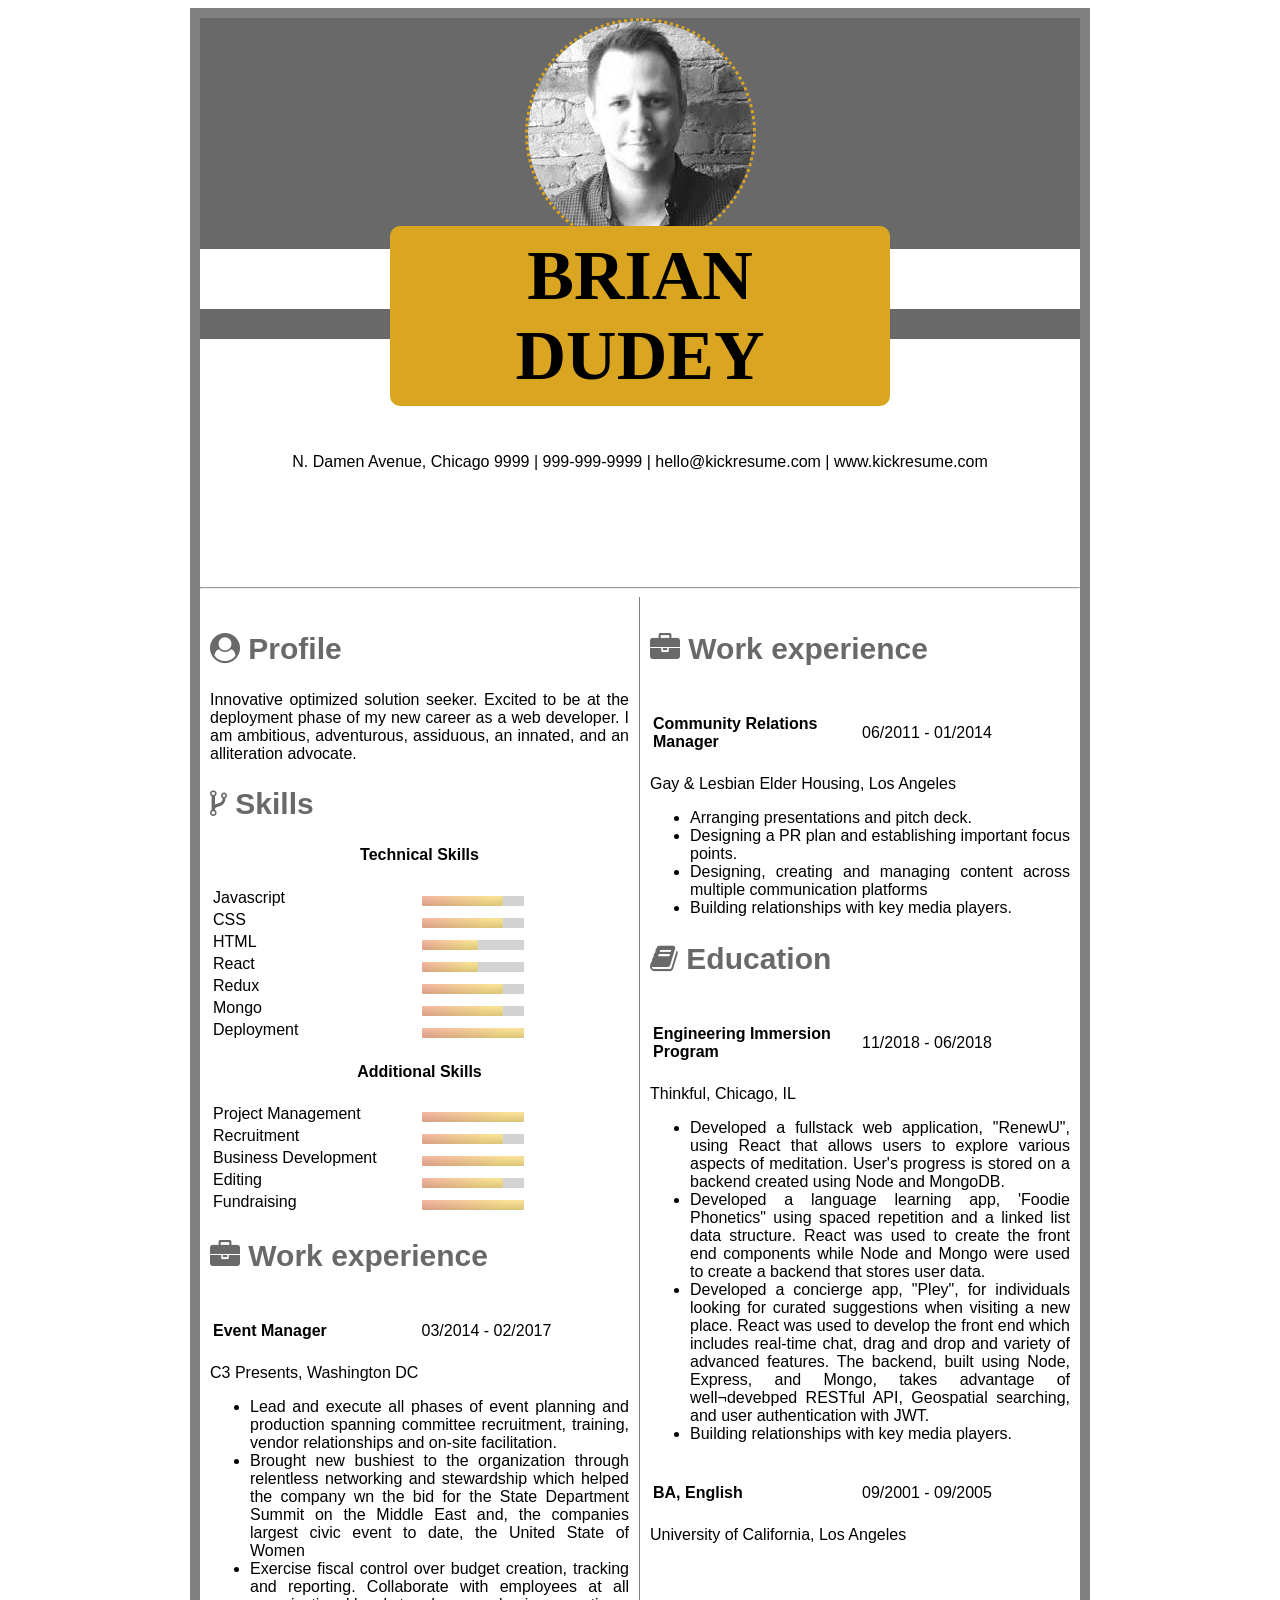
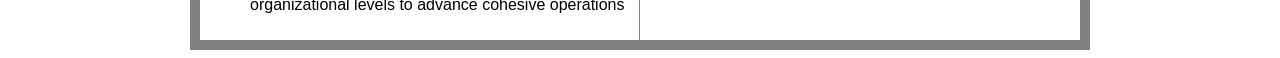
<file: Task_06/resume.html>
<!doctype html>
<html>
<head>

<title>Resume</title>
<!-- Custom CSS link -->	
<link type="text/css" rel="stylesheet" href="style.css">
<!-- Font & Icons package link -->
<link rel="stylesheet" href="https://cdnjs.cloudflare.com/ajax/libs/font-awesome/4.7.0/css/font-awesome.min.css">
	
</head>

<body>
	<!-- Profile Picture -->	
	<div class = "img-header">
		<img class = "img-circle-center" src = "download.jpg" alt = "dp">
	</div>
	<!-- Grey Bar -->	
	<div class = "filler"><br/></div>
	<!-- Heading Name -->	
	<div class = "txt-header">
		<h1>BRIAN DUDEY</h1>
	</div>
	<!-- Personal Information -->
	<div class = "txt">
		<p>N. Damen Avenue, Chicago 9999 | 999-999-9999 | hello@kickresume.com | www.kickresume.com</p>
	</div>
	<hr>
	<!-- 2 Column Partition -->	
	<div class = "row">
		
		<div class = "column">
			<!-- Profile Section -->
			<h2><i class="fa fa-user-circle"></i> Profile</h2>
			
			<p>Innovative optimized solution seeker. Excited to be at the deployment phase of my new career as a web developer. I am ambitious, adventurous, assiduous, an innated, and an alliteration advocate.</p>
			<!-- Skills Section -->			
			<h2><i class="fa fa-code-fork"></i> Skills</h2>
			
			<h4 align="center"><strong>Technical Skills</strong></h4>
			<!-- Table with 2 columns with Progress element (Technical Skills) -->			
			<table class = "skills">
				<tr>
					<td>Javascript</td>
					<td><progress value="80" max="100"> </progress></td>
				</tr>
				<tr>
					<td>CSS</td>
					<td><progress value="80" max="100"> </progress></td>
				</tr>
				<tr>
					<td>HTML</td>
					<td><progress value="55" max="100"> </progress></td>
				</tr>
				<tr>
					<td>React</td>
					<td><progress value="55" max="100"> </progress></td>
				</tr>
				<tr>
					<td>Redux</td>
					<td><progress value="80" max="100"> </progress></td>
				</tr>
				<tr>
					<td>Mongo</td>
					<td><progress value="80" max="100"> </progress></td>
				</tr>
				<tr>
					<td>Deployment</td>
					<td><progress value="100" max="100"> </progress></td>
				</tr>
			</table>
			<!-- Table with 2 columns with Progress element (Additional Skills) -->
			<h4 align="center"><strong>Additional Skills</strong></h4>
			
			<table class = "skills">
				<tr>
					<td>Project Management</td>
					<td><progress value="100" max="100"> </progress></td>
				</tr>
				<tr>
					<td>Recruitment</td>
					<td><progress value="80" max="100"> </progress></td>
				</tr>
				<tr>
					<td>Business Development</td>
					<td><progress value="100" max="100"> </progress></td>
				</tr>
				<tr>
					<td>Editing</td>
					<td><progress value="80" max="100"> 32% </progress></td>
				</tr>
				<tr>
					<td>Fundraising</td>
					<td><progress value="100" max="100"> 32% </progress></td>
				</tr>
			</table>
			<!-- Experience Section -->
			<h2><i class="fa fa-briefcase"></i> Work experience</h2>
			<!-- 2 Columns table with work designation and duration -->
			<table class = "skills">
				<tr>
					<td><h4>Event Manager</h4></td>
					<td>03/2014 - 02/2017</td>
				</tr>	
			</table>
			
			C3 Presents, Washington DC <br/>
			<!-- Unordered List with work info -->
			<ul>
				<li>Lead and execute all phases of event planning and production spanning committee recruitment, training, vendor relationships and on-site facilitation.</li>
				<li>Brought new bushiest to the organization through relentless networking and stewardship which helped the company wn the bid for the State Department Summit on the Middle East and, the companies largest civic event to date, the United State of Women</li>
				<li>Exercise fiscal control over budget creation, tracking and reporting. Collaborate with employees at all organizational levels to advance cohesive operations</li>
			</ul>
			
		</div>
		<!-- Second column content starts from here -->
		<div class = "column-2">
			
			<h2> <i class="fa fa-briefcase"></i> Work experience</h2>
			<!-- 2 Columns table with work designation and duration -->
			<table class = "skills">
				<tr>
					<td><h4>Community Relations Manager</h4></td>
					<td>06/2011 - 01/2014</td>
				</tr>	
			</table>
			
			Gay &amp; Lesbian Elder Housing, Los Angeles <br/>
			<!-- Unordered List with work info -->
			<ul>
				<li>Arranging presentations and pitch deck.</li>
				<li>Designing a PR plan and establishing important focus points.</li>
				<li>Designing, creating and managing content across multiple communication platforms</li>
				<li>Building relationships with key media players.</li>
			</ul>
			
			<h2><i class="fa fa-book"></i> Education</h2>
			<!-- 2 Columns table with educational background and duration -->
			<table class = "skills">
				<tr>
					<td><h4>Engineering Immersion Program</h4></td>
					<td>11/2018 - 06/2018</td>
				</tr>	
			</table>
			
			Thinkful, Chicago, IL<br/>
			<!-- Unordered List with educational info -->
			<ul>
				<li>Developed a fullstack web application, "RenewU", using React that allows users to explore various aspects of meditation. User's progress is stored on a backend created using Node and MongoDB.</li>
				<li>Developed a language learning app, 'Foodie Phonetics" using spaced repetition and a linked list data structure. React was used to create the front end components while Node and Mongo were used to create a backend that stores user data.</li>
				<li>Developed a concierge app, "Pley", for individuals looking for curated suggestions when visiting a new place. React was used to develop the front end which includes real-time chat, drag and drop and variety of advanced features. The backend, built using Node, Express, and Mongo, takes advantage of well¬devebped RESTful API, Geospatial searching, and user authentication with JWT.</li>
				<li>Building relationships with key media players.</li>
			</ul>
			<!-- 2 Columns table with work designation and duration -->
			<table class = "skills">
				<tr>
					<td><h4>BA, English</h4></td>
					<td>09/2001 - 09/2005</td>
				</tr>	
			</table>
			
			University of California, Los Angeles
			
		</div>
	</div>
</body>
</html>
</file>
<file: Task_06/style.css>
/* CSS Document */

/* Universal Declaration of size & font */
* {
	box-sizing: border-box;
	font-family: Arial, Geneva, Helvetica, sans-serif; 
}
/* HTML main body contents dimensions with border */
body {
	width:900px;
	height: auto;
	margin-left: auto;
	margin-right: auto;
	border: 10px solid gray;
} 
/* Left Column by-parting */		
.column {
	float: left;
	width: 50%;
	padding: 10px;
	border-right: 1px solid gray;
}
/* h2 elements in left column */
.column h2{
	font-size: 30px;
	color: dimgrey;
}
/* Right Column by-parting */
.column-2 {
	float: left;
	width: 50%;
	padding: 10px;
}
/* h2 elements in right column */
.column-2 h2{
	font-size: 30px;
	color: dimgrey;
}
/*Row elemets clearing after by-parting*/
.row:after {
	content: "";
	display: table;
	clear: both;
}
/*Profile pic rounded border with dotted lines*/
.img-circle-center{
	border-radius: 50%;
	display: block;
	margin-left: auto;
	margin-right: auto;
	border-style: dotted;
	border-color: goldenrod;
}
/*Grey colour band around the Profile pic*/
.img-header{
	background-color: dimgrey;
}
/*Heading custom alterations*/
.txt-header h1{
	font-family: Cambria, "Hoefler Text", "Liberation Serif", Times, "Times New Roman", "serif";
	font-size: 70px;
	border-radius: 10px;
  	background: goldenrod;
  	padding: 10px;
	margin-left: auto;
	margin-right: auto;
	width: 500px;
    position:relative;
    bottom:100px;  
	text-align: center;
}
/*Adress adn other info styling*/
.txt p{
  	bottom:100px;
    position:relative; 
	text-align: center;
}
/*Grey band beneath the name*/
.filler{
	background-color: dimgrey;
	height: 30px;
    position:relative;
    bottom:-60px;
}
/*Table layout settings*/
table.skills{
	table-layout: fixed;
	width: 100%;
}
/*Progress bar dimensions*/
progress{
	height: 10px;
  	border-radius: 2px; 
  	width: 50%;
}
/*Progress bar inner fill gradient*/
progress::-webkit-progress-value {
  background-image:
	   
	   -webkit-linear-gradient(top, 
	                           rgba(255, 255, 255, .25), 
	                           rgba(0, 0, 0, .25)),
	   -webkit-linear-gradient(315deg, #f39f86 0%, #f9d976 74%);

   border-radius: 2px; 
   background-size: 35px 20px, 100% 100%, 100% 100%;
}
/*Progress bar behind fill solid*/
progress::-webkit-progress-bar {
  background: lightgrey;
}
/*Paragraph and List element alignment*/
p,li{
	text-align: justify;
}
</file>
